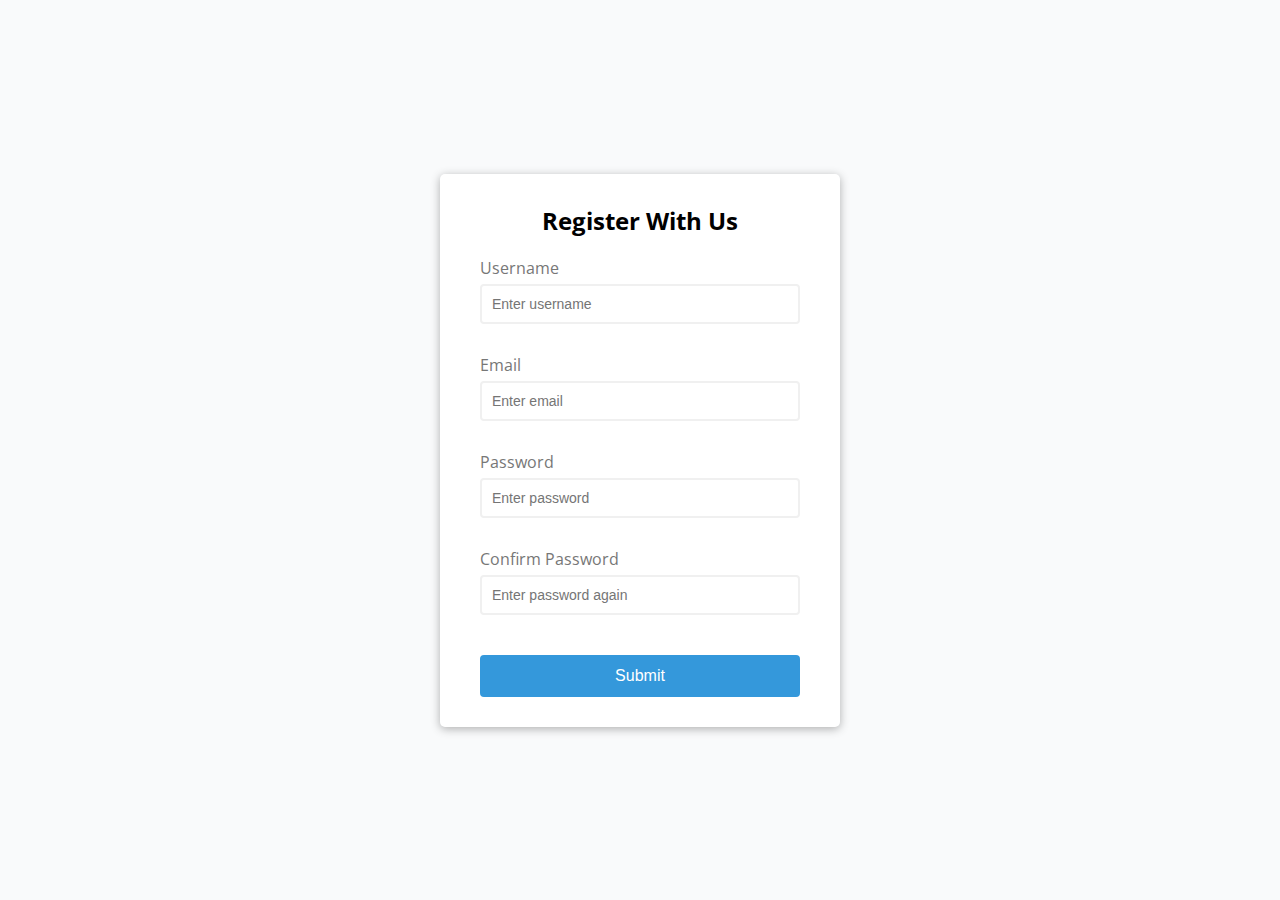
<file: form-validator/index.html>
<!DOCTYPE html>
<html lang="en">
  <head>
    <meta charset="UTF-8" />
    <meta name="viewport" content="width=device-width, initial-scale=1.0" />
    <meta http-equiv="X-UA-Compatible" content="ie=edge" />
    <link rel="stylesheet" href="style.css" />
    <title>Form Validator</title>
  </head>
  <body>
    <div class="container">
      <form id="form" class="form">
        <h2>Register With Us</h2>
        <div class="form-control">
          <label for="username">Username</label>
          <input type="text" id="username" placeholder="Enter username" />
          <small>Error message</small>
        </div>
        <div class="form-control">
          <label for="email">Email</label>
          <input type="text" id="email" placeholder="Enter email" />
          <small>Error message</small>
        </div>
        <div class="form-control">
          <label for="password">Password</label>
          <input type="password" id="password" placeholder="Enter password" />
          <small>Error message</small>
        </div>
        <div class="form-control">
          <label for="password2">Confirm Password</label>
          <input
            type="password"
            id="password2"
            placeholder="Enter password again"
          />
          <small>Error message</small>
        </div>
        <button type="submit">Submit</button>
      </form>
    </div>

    <script src="script.js"></script>
  </body>
</html>
</file>
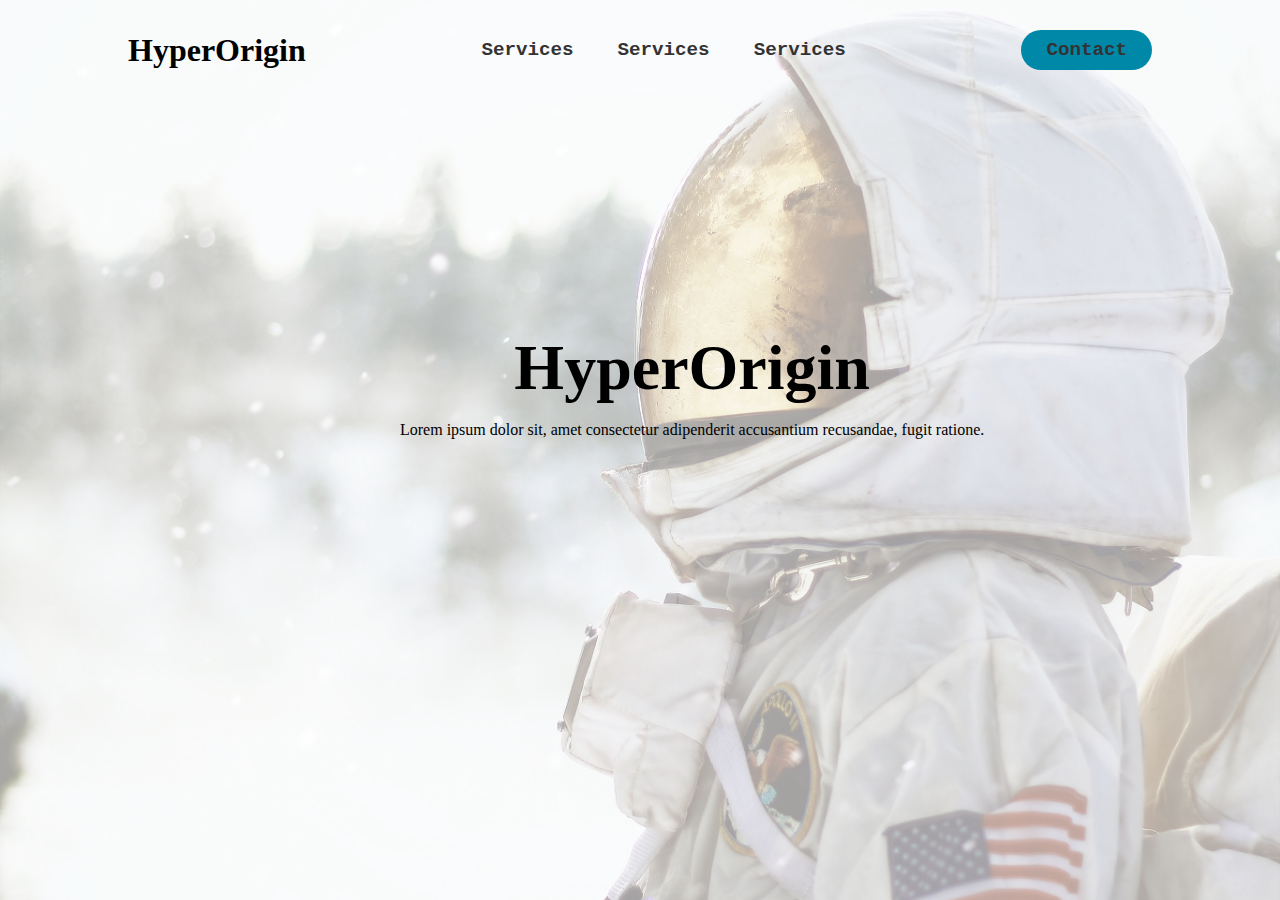
<file: Html/index.html>
<!DOCTYPE html>
<html lang="en">
<head>
    <meta charset="UTF-8">
    <meta http-equiv="X-UA-Compatible" content="IE=edge">
    <meta name="viewport" content="width=device-width, initial-scale=1.0">
    <title>Document</title>
    <link rel="stylesheet" href="../Css/style.css">
</head>
<body>
    <div class="contaienr">


        <header>
               <h1>HyperOrigin</h1>
                <nav>
                    <ul class="nav_links">
                  <li><a href="#">Services</a></li>
                  <li><a href="#">Services</a></li>
                  <li><a href="#">Services</a></li>
                    </ul>
                </nav>
                <a href="#" class="cta"><button>Contact</button></a>
                
        
        </header>
        
        <section>
            <div class="container">

                <h1>HyperOrigin</h1>
                <p>Lorem ipsum dolor sit, amet consectetur adipenderit accusantium recusandae, fugit ratione.</p>
            </div>
        
        
        </section>

      


</body>
</html>
</file>
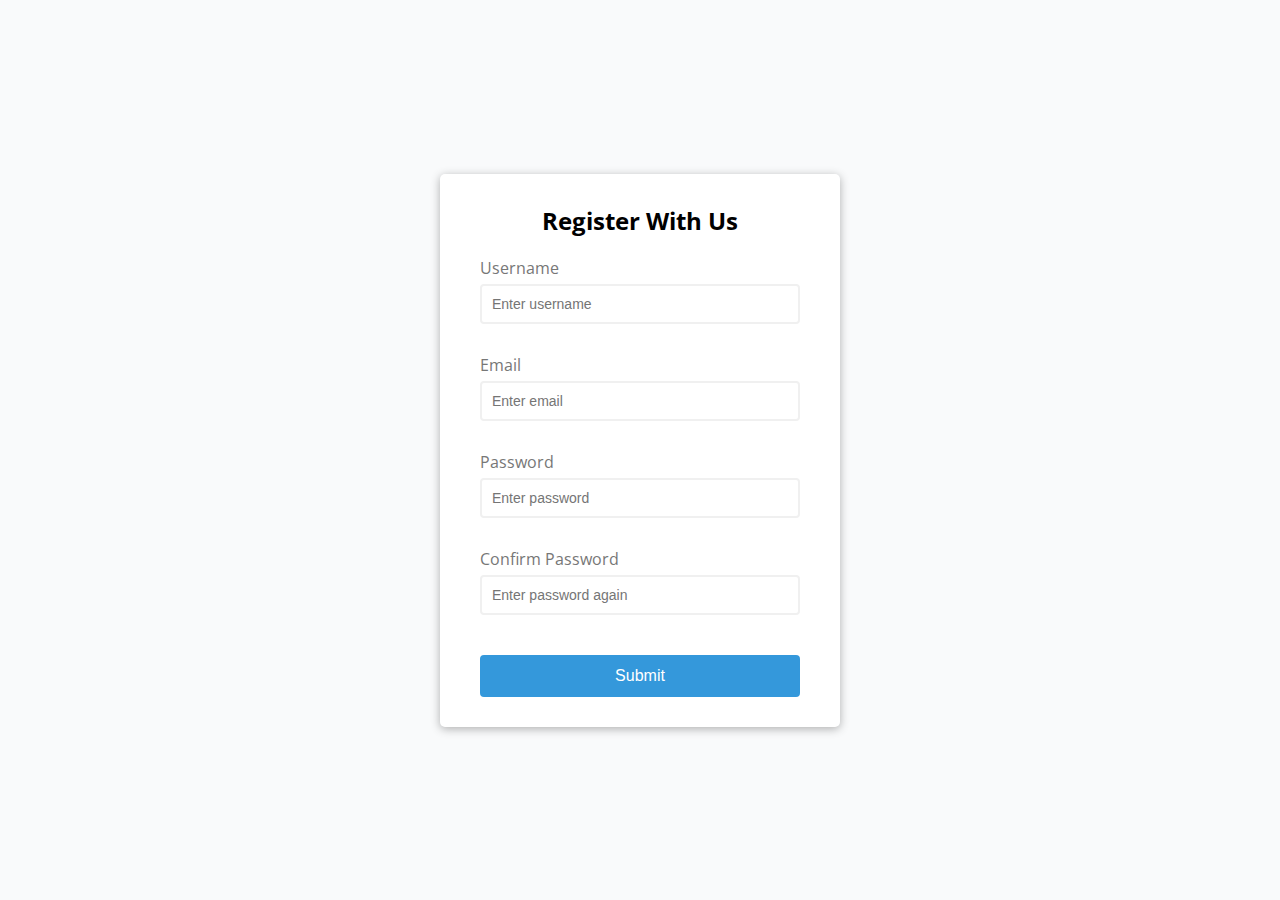
<file: form-validator/hello.html>
<!DOCTYPE html>
<html lang="en">
  <head>
    <meta charset="UTF-8" />
    <meta name="viewport" content="width=device-width, initial-scale=1.0" />
    <meta http-equiv="X-UA-Compatible" content="ie=edge" />
    <link rel="stylesheet" href="newstyle.css" />
    <title>Form Validator</title>
  </head>
  <body>
    <div class="container">
      <form id="form" class="form">
        <h2>Register With Us</h2>
        <div class="form-control">
          <label for="username">Username</label>
          <input type="text" id="username" placeholder="Enter username" />
          <small>Error message</small>
        </div>
        <div class="form-control">
          <label for="email">Email</label>
          <input type="text" id="email" placeholder="Enter email" />
          <small>Error message</small>
        </div>
        <div class="form-control">
          <label for="password">Password</label>
          <input type="password" id="password" placeholder="Enter password" />
          <small>Error message</small>
        </div>
        <div class="form-control">
          <label for="password2">Confirm Password</label>
          <input
            type="password"
            id="password2"
            placeholder="Enter password again"
          />
          <small>Error message</small>
        </div>
        <button type="submit">Submit</button>
      </form>
    </div>

    <script src="newjs.js"></script>
  </body>
</html>
</file>
<file: form-validator/style.css>
@import url('https://fonts.googleapis.com/css?family=Open+Sans&display=swap');

:root {
  --success-color: #2ecc71;
  --error-color: #e74c3c;
}

* {
  box-sizing: border-box;
}

body {
  background-color: #f9fafb;
  font-family: 'Open Sans', sans-serif;
  display: flex;
  align-items: center;
  justify-content: center;
  min-height: 100vh;
  margin: 0;
}

.container {
  background-color: #fff;
  border-radius: 5px;
  box-shadow: 0 2px 10px rgba(0, 0, 0, 0.3);
  width: 400px;
}

h2 {
  text-align: center;
  margin: 0 0 20px;
}

.form {
  padding: 30px 40px;
}

.form-control {
  margin-bottom: 10px;
  padding-bottom: 20px;
  position: relative;
}

.form-control label {
  color: #777;
  display: block;
  margin-bottom: 5px;
}

.form-control input {
  border: 2px solid #f0f0f0;
  border-radius: 4px;
  display: block;
  width: 100%;
  padding: 10px;
  font-size: 14px;
}

.form-control input:focus {
  outline: 0;
  border-color: #777;
}

.form-control.success input {
  border-color: var(--success-color);
}

.form-control.error input {
  border-color: var(--error-color);
}

.form-control small {
  color: var(--error-color);
  position: absolute;
  bottom: 0;
  left: 0;
  visibility: hidden;
}

.form-control.error small {
  visibility: visible;
}

.form button {
  cursor: pointer;
  background-color: #3498db;
  border: 2px solid #3498db;
  border-radius: 4px;
  color: #fff;
  display: block;
  font-size: 16px;
  padding: 10px;
  margin-top: 20px;
  width: 100%;
}
</file>
<file: Css/style.css>
*{
    padding: 0;
    margin: 0;
    box-sizing: border-box;
}


li,a, button{
    font-family: 'Courier New', Courier, monospace;
    font-weight: 700;
    font-size: 1.2rem;
    color: #333;
    text-decoration: none;
}
header{
    display: flex;
    justify-content: space-between;
    align-items: center;
    padding: 30px 10%;
}

.nav_links{
    list-style: none;
}
.nav_links li{
    display: inline-block;
    padding: 0px 20px;
}
.nav_links li a{
    transition: all 0.3s ease 0s;
}
.nav_links li a:hover{
    color: rgba(50, 50, 173,1);
}
button{
    padding: 9px 25px;
    background-color: rgba(0, 136, 169, 1);
    border: none;
    border-radius: 50px;
    cursor: pointer;
    transition: all 0.3s ease 0s;
    
}
button:hover{
    color: rgba(155, 148, 148, 0.8);
}

section{
    display: flex;
    justify-content: center;
    align-items: center;
    flex-direction: column;
    text-align: center;
    height: 80vh;
}
section h1{
    font-size: 4rem;
    margin: 1rem;
}
section::after{
    content: '';
    background: url('../Images/adam-miller-dBaz0xhCkPY-unsplash.jpg') no-repeat center center/cover;
    opacity: 0.4;
    position: absolute;
    top: 0;
    left: 0;
    width: 100%;
    height:100%;
    z-index: -1;


}
.container{
    position: absolute;
    top:35%;
    left: 400px;
}
</file>
<file: form-validator/newstyle.css>
@import url('https://fonts.googleapis.com/css?family=Open+Sans&display=swap');

:root {
  --success-color: #2ecc71;
  --error-color: #e74c3c;
}

* {
  box-sizing: border-box;
}

body {
  background-color: #f9fafb;
  font-family: 'Open Sans', sans-serif;
  display: flex;
  align-items: center;
  justify-content: center;
  min-height: 100vh;
  margin: 0;
}

.container {
  background-color: #fff;
  border-radius: 5px;
  box-shadow: 0 2px 10px rgba(0, 0, 0, 0.3);
  width: 400px;
}

h2 {
  text-align: center;
  margin: 0 0 20px;
}

.form {
  padding: 30px 40px;
}

.form-control {
  margin-bottom: 10px;
  padding-bottom: 20px;
  position: relative;
}

.form-control label {
  color: #777;
  display: block;
  margin-bottom: 5px;
}

.form-control input {
  border: 2px solid #f0f0f0;
  border-radius: 4px;
  display: block;
  width: 100%;
  padding: 10px;
  font-size: 14px;
}

.form-control input:focus {
  outline: 0;
  border-color: #777;
}

.form-control.success input {
  border-color: var(--success-color);
}

.form-control.error input {
  border-color: var(--error-color);
}

.form-control small {
  color: var(--error-color);
  position: absolute;
  bottom: 0;
  left: 0;
  visibility: hidden;
}

.form-control.error small {
  visibility: visible;
}

.form button {
  cursor: pointer;
  background-color: #3498db;
  border: 2px solid #3498db;
  border-radius: 4px;
  color: #fff;
  display: block;
  font-size: 16px;
  padding: 10px;
  margin-top: 20px;
  width: 100%;
}
</file>
